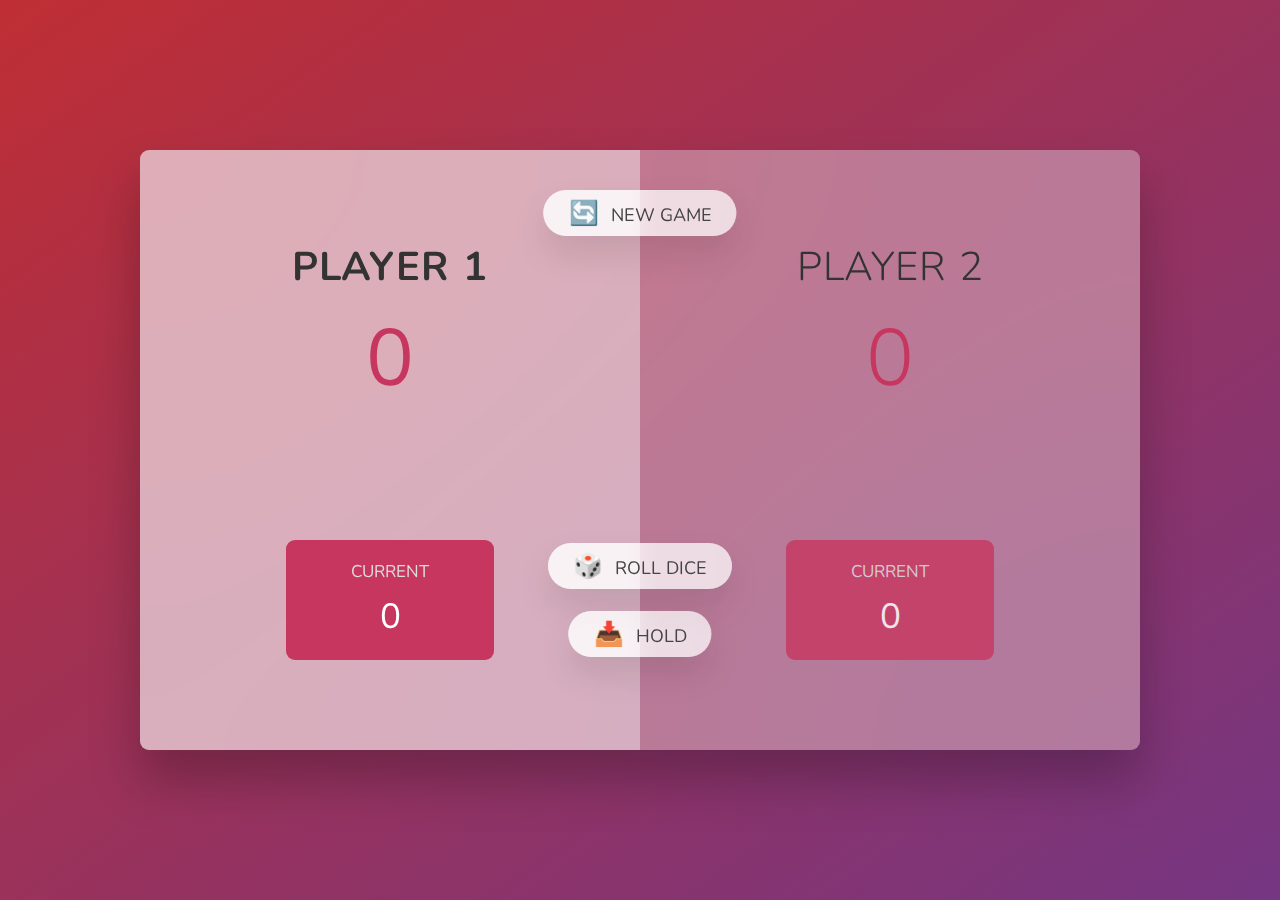
<file: index.html>
<!DOCTYPE html>
<html lang="en">

<head>
    <meta charset="UTF-8" />
    <meta name="viewport" content="width=device-width, initial-scale=1.0" />
    <meta http-equiv="X-UA-Compatible" content="ie=edge" />
    <link rel="stylesheet" href="styles.css" />
    <title>Pig Game</title>
</head>

<body>
    <main>
        <section class="player player--0 player--active">
            <h2 class="name" id="name--0">Player 1</h2>
            <p class="score" id="score--0">43</p>
            <div class="current">
                <p class="current-label">Current</p>
                <p class="current-score" id="current--0">0</p>
            </div>
        </section>
        <section class="player player--1">
            <h2 class="name" id="name--1">Player 2</h2>
            <p class="score" id="score--1">24</p>
            <div class="current">
                <p class="current-label">Current</p>
                <p class="current-score" id="current--1">0</p>
            </div>
        </section>

        <img src="images/dice-5.png" alt="Playing dice" class="dice" />
        <button class="btn btn--new">🔄 New game</button>
        <button class="btn btn--roll">🎲 Roll dice</button>
        <button class="btn btn--hold">📥 Hold</button>
    </main>
    <script src="script.js"></script>
</body>

</html>
</file>
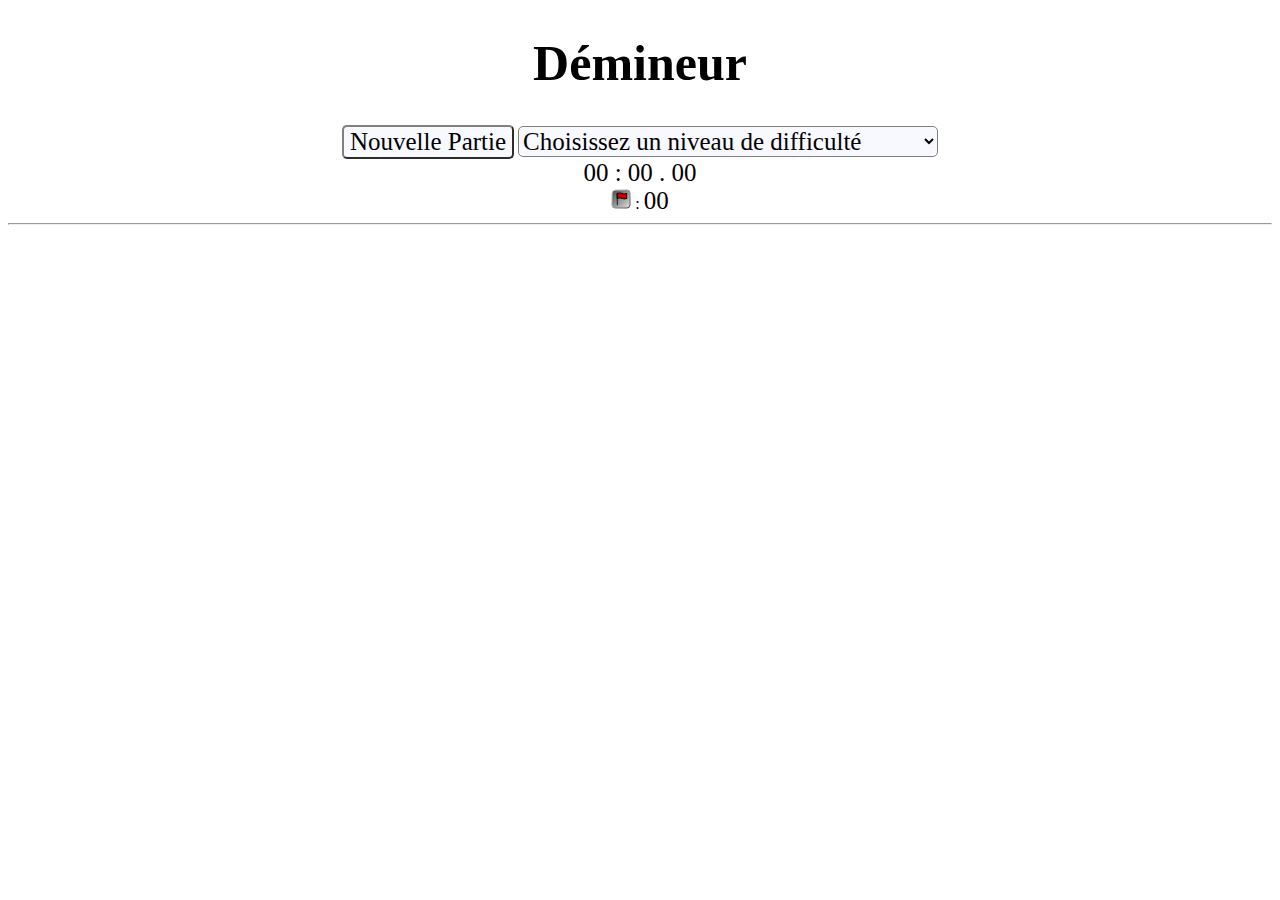
<file: demineur.html>
<!DOCTYPE html>
<html>
<head>
	<title>Jeu du démineur</title>
	<meta charset="utf-8">
	<link rel="stylesheet" type="text/css" href="style.css">
</head>
<body>
	<h1>Démineur</h1>

	<div id="menu">
		<button id="newgame">Nouvelle Partie</button>

		<select id="level">
			<option value=""> Choisissez un niveau de difficulté</option>
			<option value="easy"> Débutant : 9x9 cases, 10 bombes </option>
			<option value="average"> Intermédiaire : 16x16 cases, 40 bombes </option>
			<option value="expert"> Expert : 22x22 cases, 100 bombes </option>
			<option value="master"> Maître : 30x30 cases, 250 bombes </option>
		</select>

		<section id="count">
			<div class="chrono">
				<span id="min">00</span> :
				<span id="sec">00</span> .
				<span id="ms">00</span>
			</div>

			<div id="flag">
				<img src="./images/flag.png"> :
				<span id="nbflag">00</span>
			</div>
		</section>

	</div>

	<hr>

	<div id="gameboard">
	</div>

	<script type="text/javascript" src="demineur.js"></script>
</body>
</html>
</file>
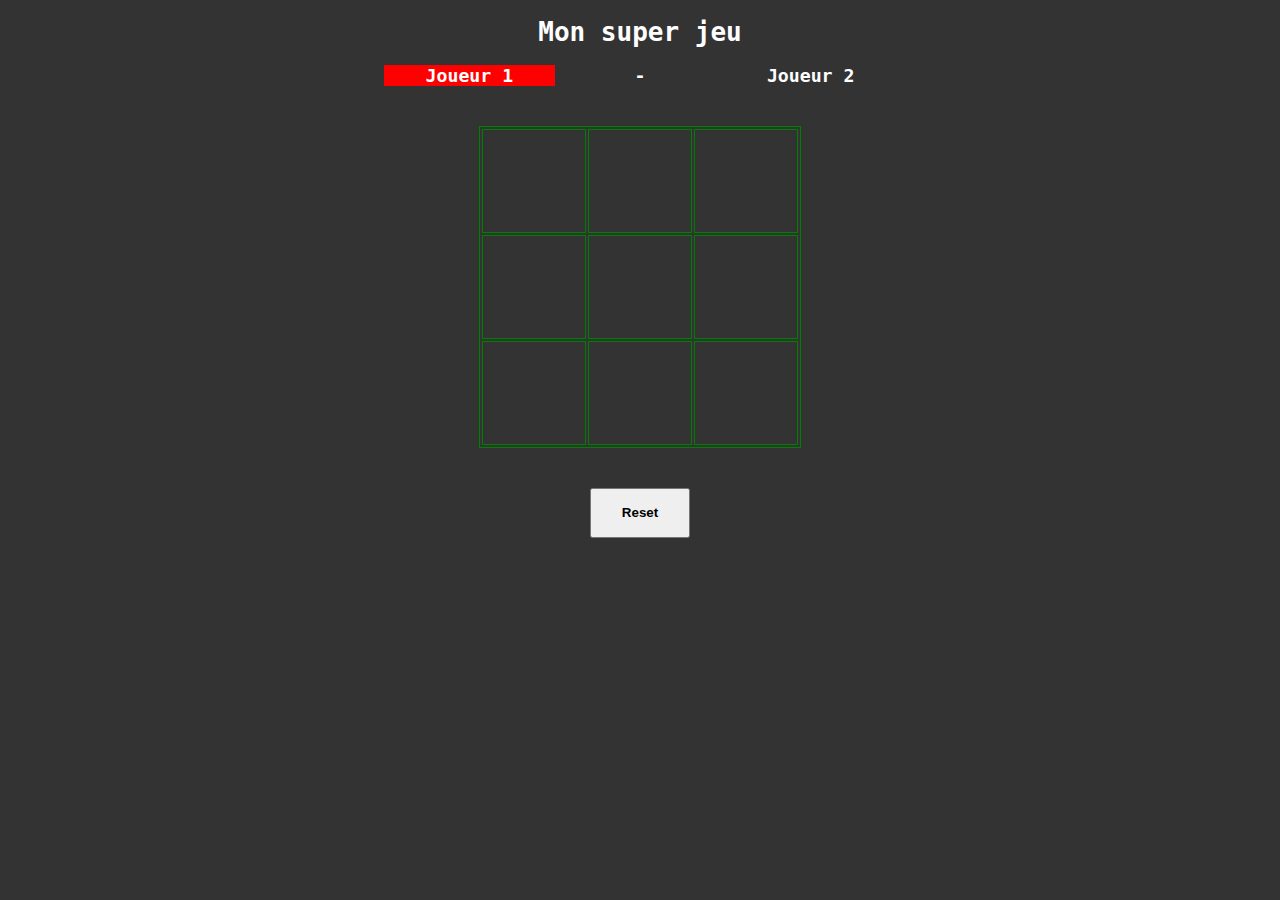
<file: morpion.html>
<!DOCTYPE html>
<html>
  <head>
    <meta charset="utf-8">
    <title>Jeu Morpion</title>
    <link rel="stylesheet" href="app.css">
    <script src="https://code.jquery.com/jquery-3.3.1.min.js" integrity="sha256-FgpCb/KJQlLNfOu91ta32o/NMZxltwRo8QtmkMRdAu8=" crossorigin="anonymous"></script>
    <script type="text/javascript" src="app.js"></script>
  </head>
  <body>

    <header>
      <h1>Mon super jeu</h1>
      <div class="infos">
        <span class="player0">Joueur 1</span>
        <span>-</span>
        <span class="player1">Joueur 2</span>
      </div>
    </header>
    <div id="result">

    </div>
    <table>
      <tr>
        <td></td>
        <td></td>
        <td></td>
      </tr>
      <tr>
        <td></td>
        <td></td>
        <td></td>
      </tr>
      <tr>
        <td></td>
        <td></td>
        <td></td>
      </tr>
    </table>
    <footer>
      <button onclick="morpion.reset();">Reset</button>
    </footer>

  </body>
</html>
</file>
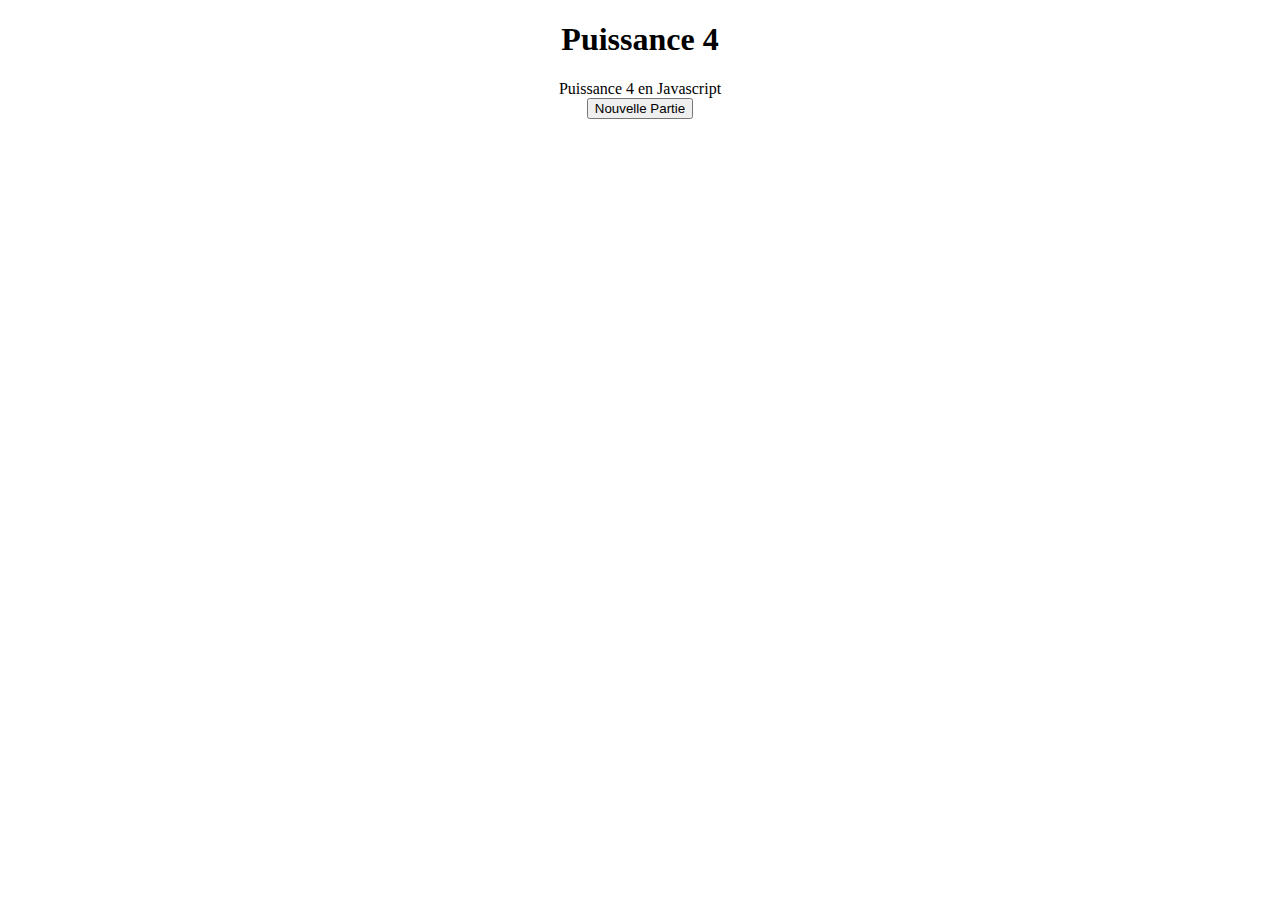
<file: puissance.html>
<!DOCTYPE html>
<html>
    <head>
        <meta charset="utf-8">
        <link rel="stylesheet" href="puissance.css">
        <title>Puissance 4</title>
        <style>
            body{
                text-align: center;
            }
        </style>
    </head>
    <body>
        <h1>Puissance 4</h1>
        <div id="contenu">
            Veuillez activer javascript pour jouer.
        </div>
        <div>
        <button id="newGame">Nouvelle Partie</button>
        </div>
        <script src="puissance.js"></script>
    </body>
</html>
</file>
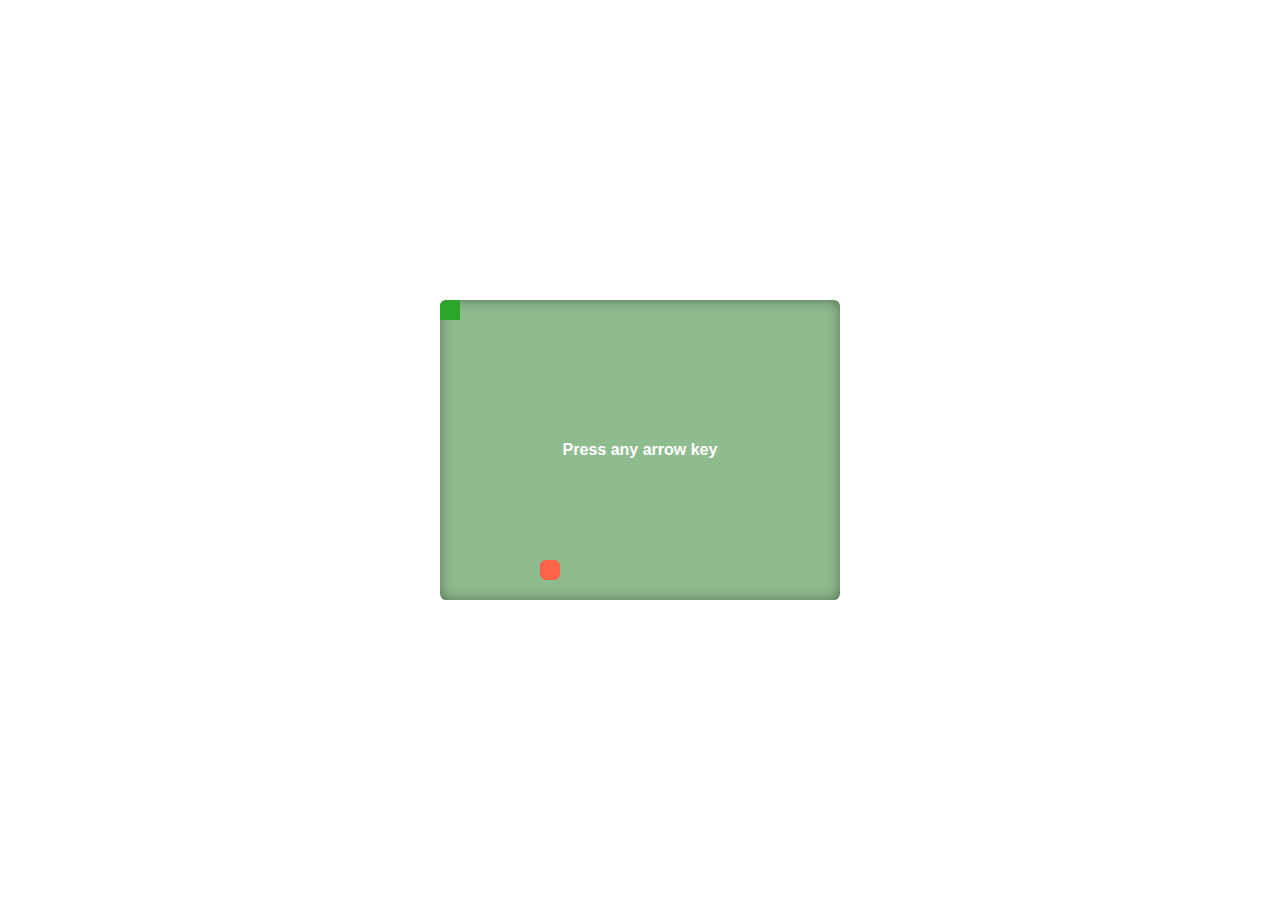
<file: snake.html>
<!DOCTYPE html>
<html>

<head>
    <meta charset="UTF-8">
    <style>
        * {
            padding: 0;
            margin: 0;
            box-sizing: border-box;
        }
        
        body {
            height: 100vh;
            width: 100vw;
            display: flex;
            justify-content: center;
            align-items: center;
        }
    </style>
    <link rel="stylesheet" href="snake.css">
</head>

<body>
    <div id="snakeWindow">
        <div class="text">
            Press any arrow key
        </div>
    </div>
    <script src="snake.js"></script>
</body>

</html>
</file>
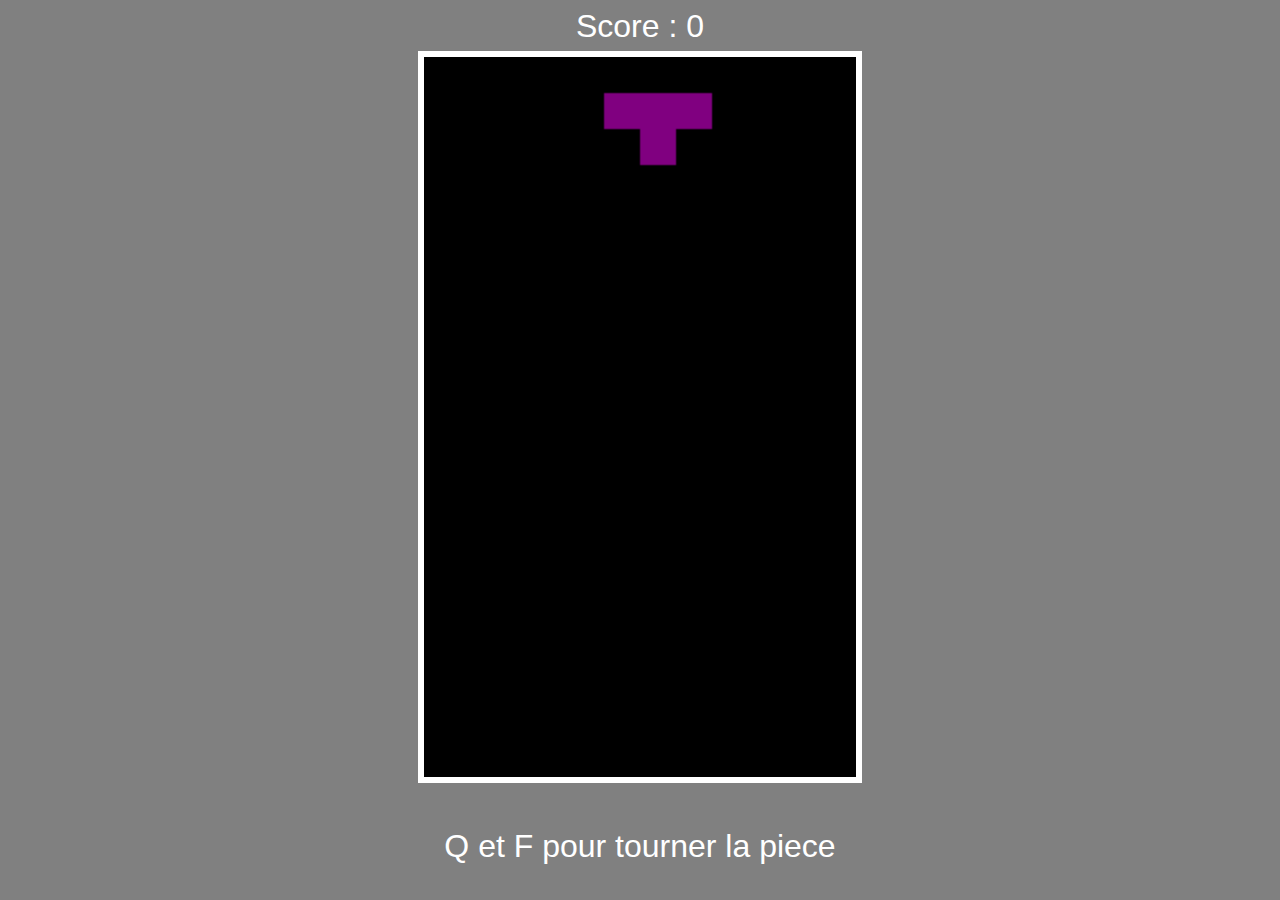
<file: tetris.html>
<!DOCTYPE html>
    <head>
        <title>Tetris</title>
        <style>
            body {
                background: grey;
                color: white;
                font-family: 'Franklin Gothic Medium', 'Arial Narrow', Arial, sans-serif;
                font-size: 2em;
                text-align: center;
            }

            canvas {
                border: solid .2em white;
                height: 80vh;
            }
        </style>
    </head>
    <body>
        <div style="margin-bottom: 0.2em">Score : <span id="score"></span></div>
        <canvas id="tetris" width="240" height="400"></canvas>
        <script src="tetris.js"></script>
        <div> <br>Q et F pour tourner la piece </div>
    </body>
</html>
</file>
<file: styles.css>
@import url('https://fonts.googleapis.com/css2?family=Nunito&display=swap');

* {
    margin: 0;
    padding: 0;
    box-sizing: inherit;
}

html {
    font-size: 62.5%;
    box-sizing: border-box;
}

body {
    font-family: 'Nunito', sans-serif;
    font-weight: 400;
    height: 100vh;
    color: #333;
    background-image: linear-gradient(to top left, #753682 0%, #bf2e34 100%);
    display: flex;
    align-items: center;
    justify-content: center;
}

/* LAYOUT */
main {
    position: relative;
    width: 100rem;
    height: 60rem;
    background-color: rgba(255, 255, 255, 0.35);
    backdrop-filter: blur(200px);
    filter: blur();
    box-shadow: 0 3rem 5rem rgba(0, 0, 0, 0.25);
    border-radius: 9px;
    overflow: hidden;
    display: flex;
}

.player {
    flex: 50%;
    padding: 9rem;
    display: flex;
    flex-direction: column;
    align-items: center;
    transition: all 0.75s;
}

/* ELEMENTS */
.name {
    position: relative;
    font-size: 4rem;
    text-transform: uppercase;
    letter-spacing: 1px;
    word-spacing: 2px;
    font-weight: 300;
    margin-bottom: 1rem;
}

.score {
    font-size: 8rem;
    font-weight: 300;
    color: #c7365f;
    margin-bottom: auto;
}

.player--active {
    background-color: rgba(255, 255, 255, 0.4);
}

.player--active .name {
    font-weight: 700;
}

.player--active .score {
    font-weight: 400;
}

.player--active .current {
    opacity: 1;
}

.current {
    background-color: #c7365f;
    opacity: 0.8;
    border-radius: 9px;
    color: #fff;
    width: 65%;
    padding: 2rem;
    text-align: center;
    transition: all 0.75s;
}

.current-label {
    text-transform: uppercase;
    margin-bottom: 1rem;
    font-size: 1.7rem;
    color: #ddd;
}

.current-score {
    font-size: 3.5rem;
}

/* ABSOLUTE POSITIONED ELEMENTS */
.btn {
    position: absolute;
    left: 50%;
    transform: translateX(-50%);
    color: #444;
    background: none;
    border: none;
    font-family: inherit;
    font-size: 1.8rem;
    text-transform: uppercase;
    cursor: pointer;
    font-weight: 400;
    transition: all 0.2s;

    background-color: white;
    background-color: rgba(255, 255, 255, 0.6);
    backdrop-filter: blur(10px);

    padding: 0.7rem 2.5rem;
    border-radius: 50rem;
    box-shadow: 0 1.75rem 3.5rem rgba(0, 0, 0, 0.1);
}

.btn::first-letter {
    font-size: 2.4rem;
    display: inline-block;
    margin-right: 0.7rem;
}

.btn--new {
    top: 4rem;
}

.btn--roll {
    top: 39.3rem;
}

.btn--hold {
    top: 46.1rem;
}

.btn:active {
    transform: translate(-50%, 3px);
    box-shadow: 0 1rem 2rem rgba(0, 0, 0, 0.15);
}

.btn:focus {
    outline: none;
}

.dice {
    position: absolute;
    left: 50%;
    top: 16.5rem;
    transform: translateX(-50%);
    height: 10rem;
    box-shadow: 0 2rem 5rem rgba(0, 0, 0, 0.2);
}

.player--winner {
    background-color: #2f2f2f;
}

.player--winner .name {
    font-weight: 700;
    color: #c7365f;
}

.hidden {
    display: none;
}
</file>
<file: style.css>
/* Style pour le jeu du démineur */

h1 {
	font-family: 'American Typewriter', serif;
	text-align: center;
	font-size: 50px;
	color: black;
}


#menu {
	text-align: center;
}


#newgame, #level{
	background-color: #F8F8FF;
	border-radius: 5px; 
	border-color: grey;
	font-family: 'American Typewriter', serif;
	font-size: 25px;
	color: black;
}


#gameboard {
	display: flex;
	align-items: center;
	justify-content: center;
}

.chrono, #nbflag{
	font-family: 'American Typewriter', serif;
	font-size: 25px;
	color: black;
}
</file>
<file: app.css>
body{
  margin: 0;
  background-color: #333;
}
h1, span{
  text-align: center;
  font-family: monospace;
  color: white;
}
div.infos{
  display: flex;
  justify-content: space-around;
  margin: 0 30%;
}
div.infos span{
  font-weight: bold;
  font-size: 1.4em;
  flex: 1;
}
table{
  margin: auto;
  margin-top: 40px;
}
table, td{
  border: 1px solid green;
}
td{
  width: 100px;
  height: 100px;
}
footer{
  padding: 40px;
  text-align: center;
}
td > div{
  border-radius: 50%;
  margin: auto;
  height: 70%;
  width: 70%;
}
td > div.red{
  background-color: red;
}
td > div.blue{
  background-color: blue;
}
span.red{
  background-color: red;
}
span.blue{
  background-color: blue;
}
#result{
  display: none;
}
button{
  font-weight: bold;
  height: 50px;
  width: 100px;
}
</file>
<file: puissance.css>
/* Définition du board*/

table {
    margin: auto;
    border: 1px solid black;
    
}

td {
    margin: auto;
    border: 1px solid black;
    width: 75px;
    text-align: center;
}

tr {
    margin: auto;
    border: 1px solid black;
    height: 75px;
}

.player {
    border-radius: 50px 50px 50px 50px;
    width:55px;
    height: 55px;
    display: inline-block;
}
</file>
<file: snake.css>
#snakeWindow {
    --cellSize: 20px;
    --screenWidth: 20;
    --screenHeight: 15;
    --borderRadius: 0.4em;
    position: relative;
    width: calc(var(--cellSize) * var(--screenWidth));
    height: calc(var(--cellSize) * var(--screenHeight));
    background-color: darkseagreen;
    -webkit-box-shadow: inset 0px 0px 15px -2px rgba(0, 0, 0, 0.51);
    box-shadow: inset 0px 0px 15px -2px rgba(0, 0, 0, 0.51);
    border-radius: var(--borderRadius);
    overflow: hidden;
    display: flex;
    justify-content: center;
    align-items: center;
}

#snakeWindow>.cell {
    position: absolute;
    left: 0;
    top: 0;
    width: var(--cellSize);
    height: var(--cellSize);
}

#snakeWindow>.apple {
    background-color: tomato;
    border-radius: var(--borderRadius);
}

#snakeWindow>.snake {
    background-color: rgb(42, 167, 42);
}

#snakeWindow>.text {
    color: white;
    font-weight: 800;
    font-family: Arial, sans-serif;
    animation-name: textHighlight;
    animation-duration: 0.7s;
    animation-iteration-count: infinite;
    animation-direction: alternate;
    transition: opacity 1s ease-in-out;
}

@keyframes textHighlight {
    from {
        font-size: 1.1em;
    }
    to {
        font-size: 1.2em;
    }
}
</file>
